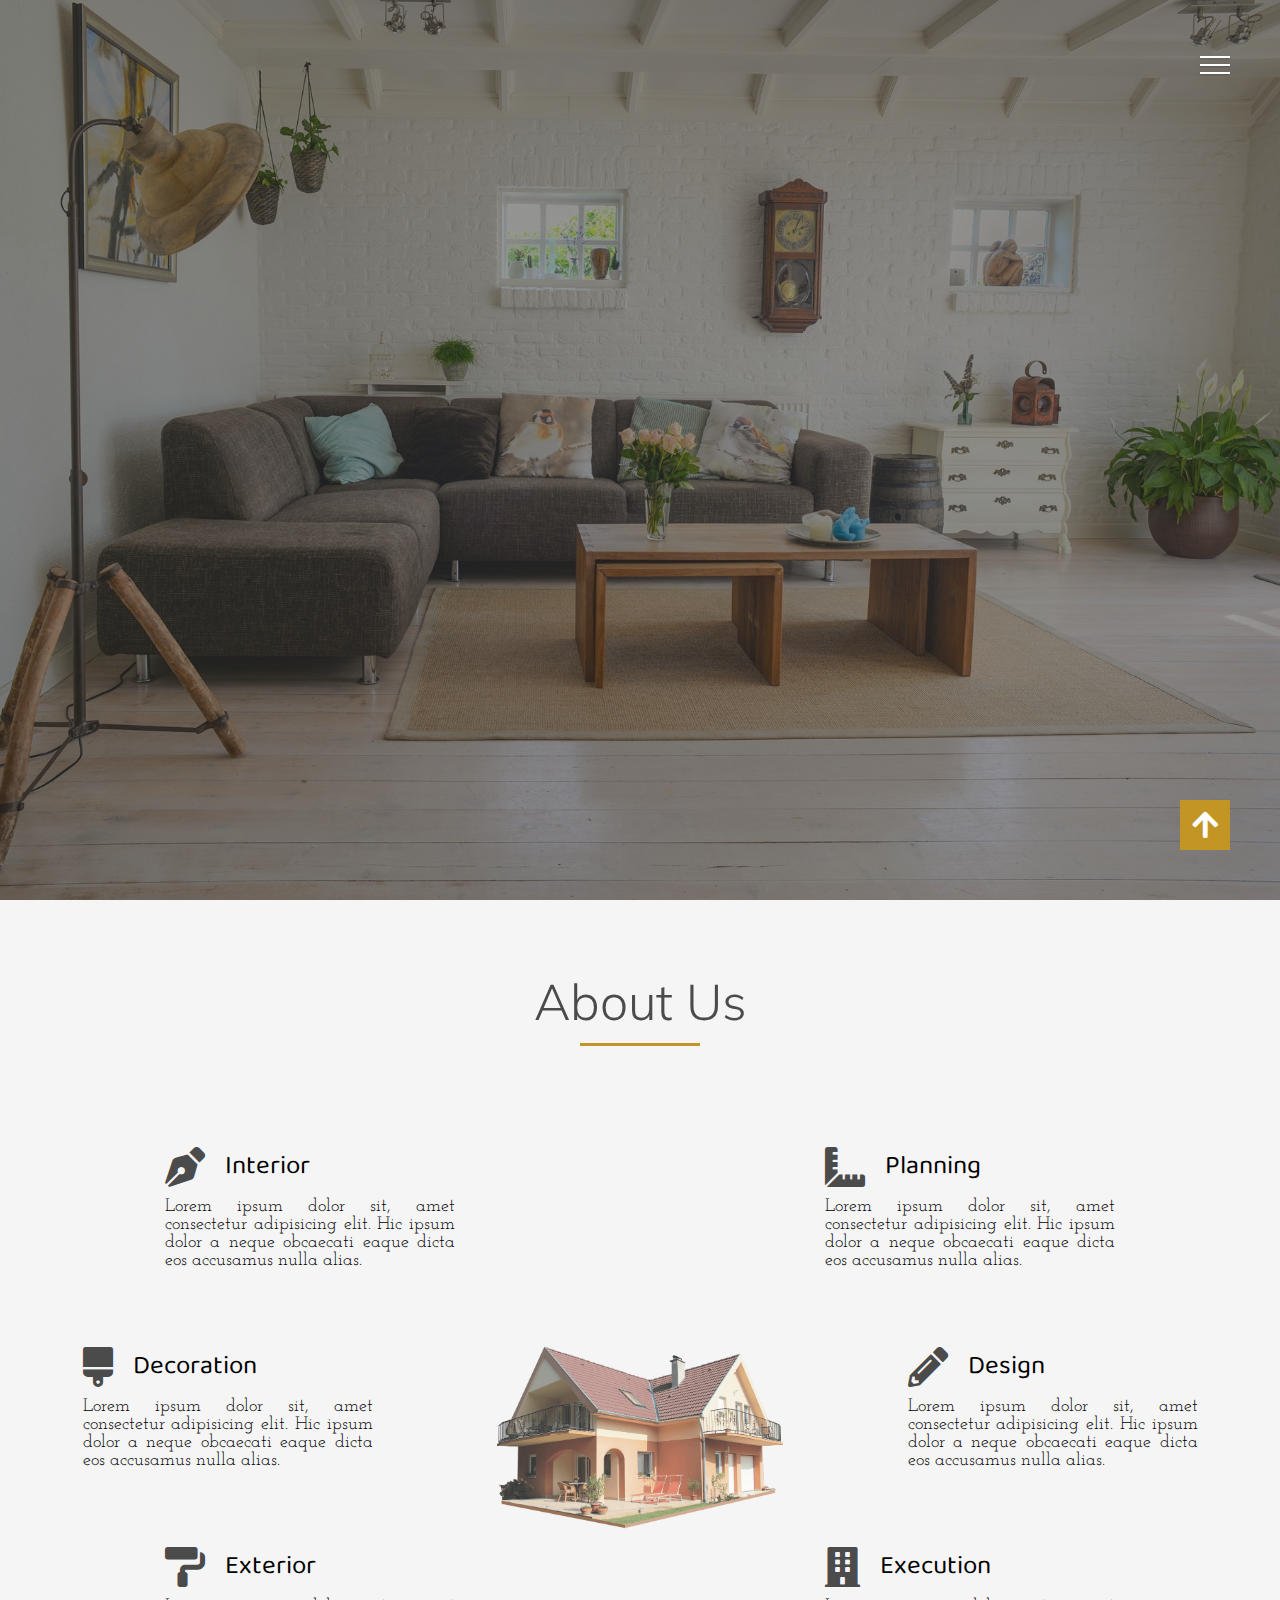
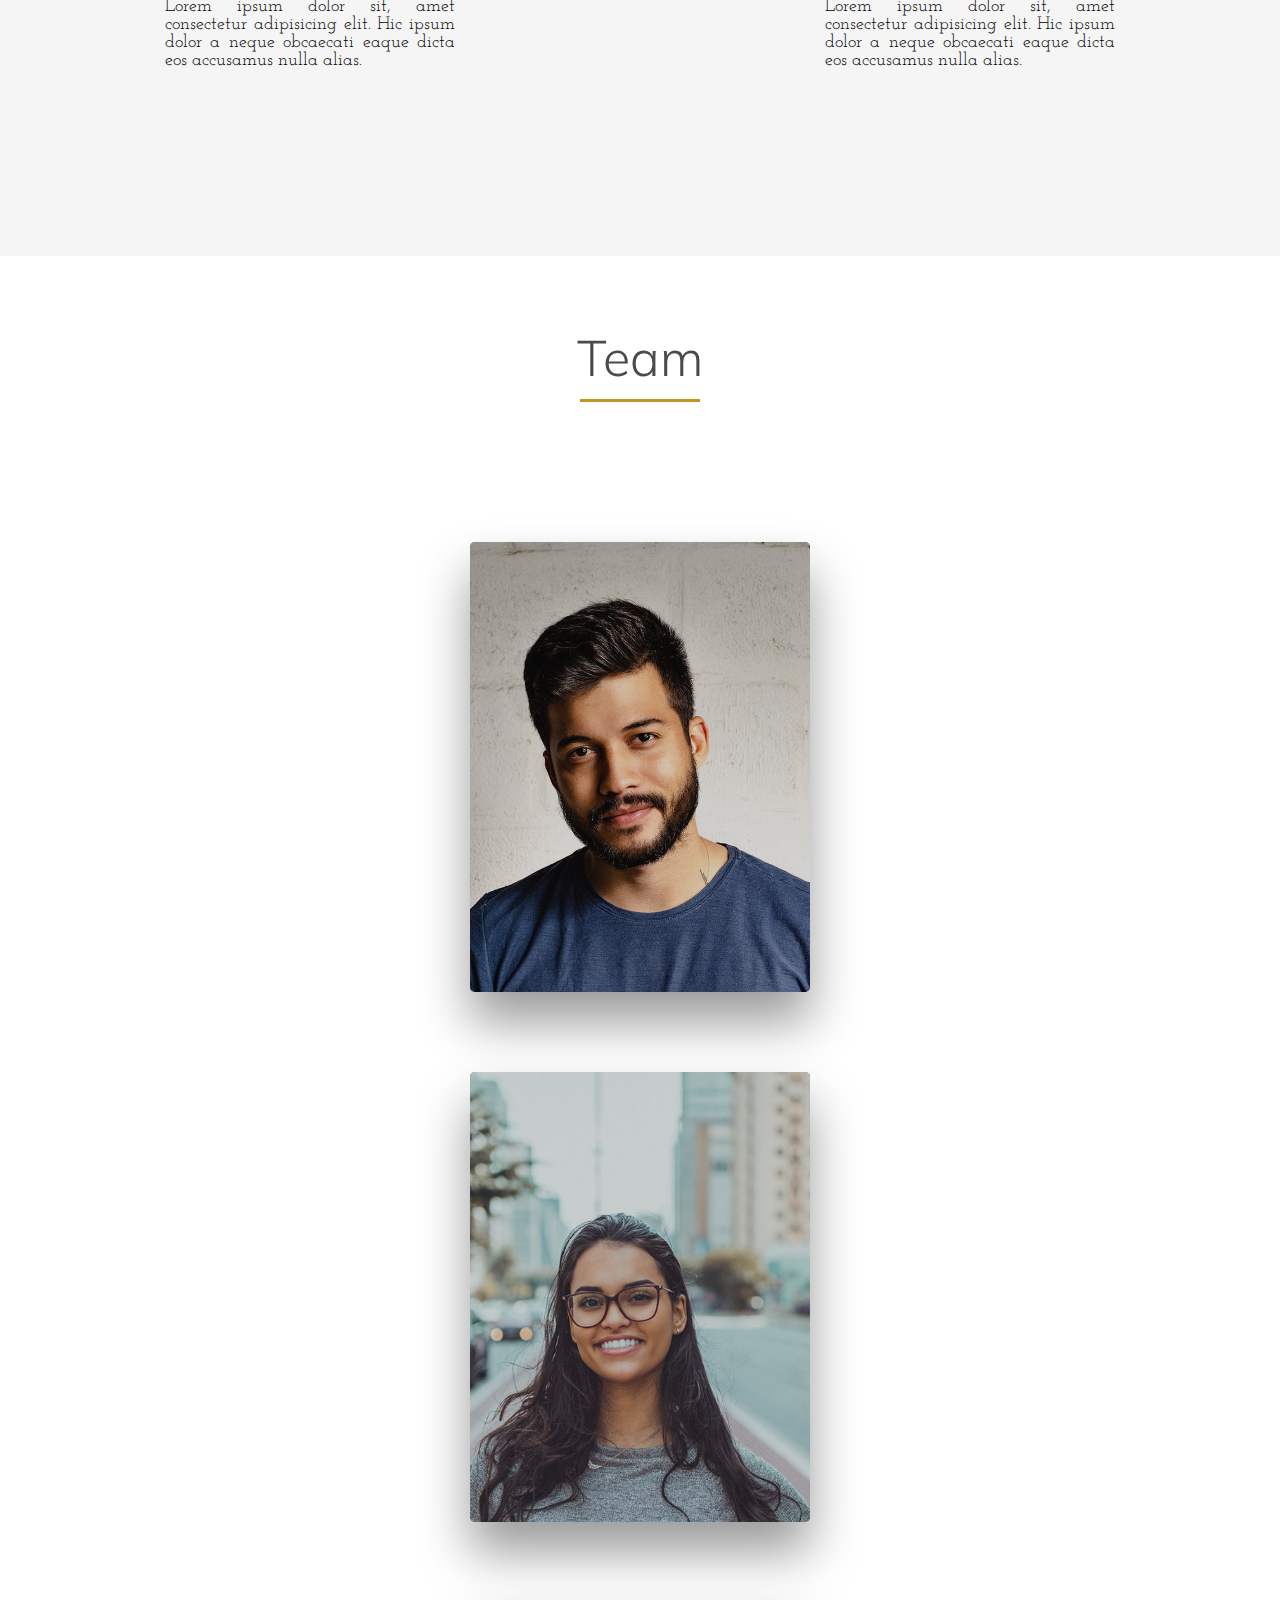
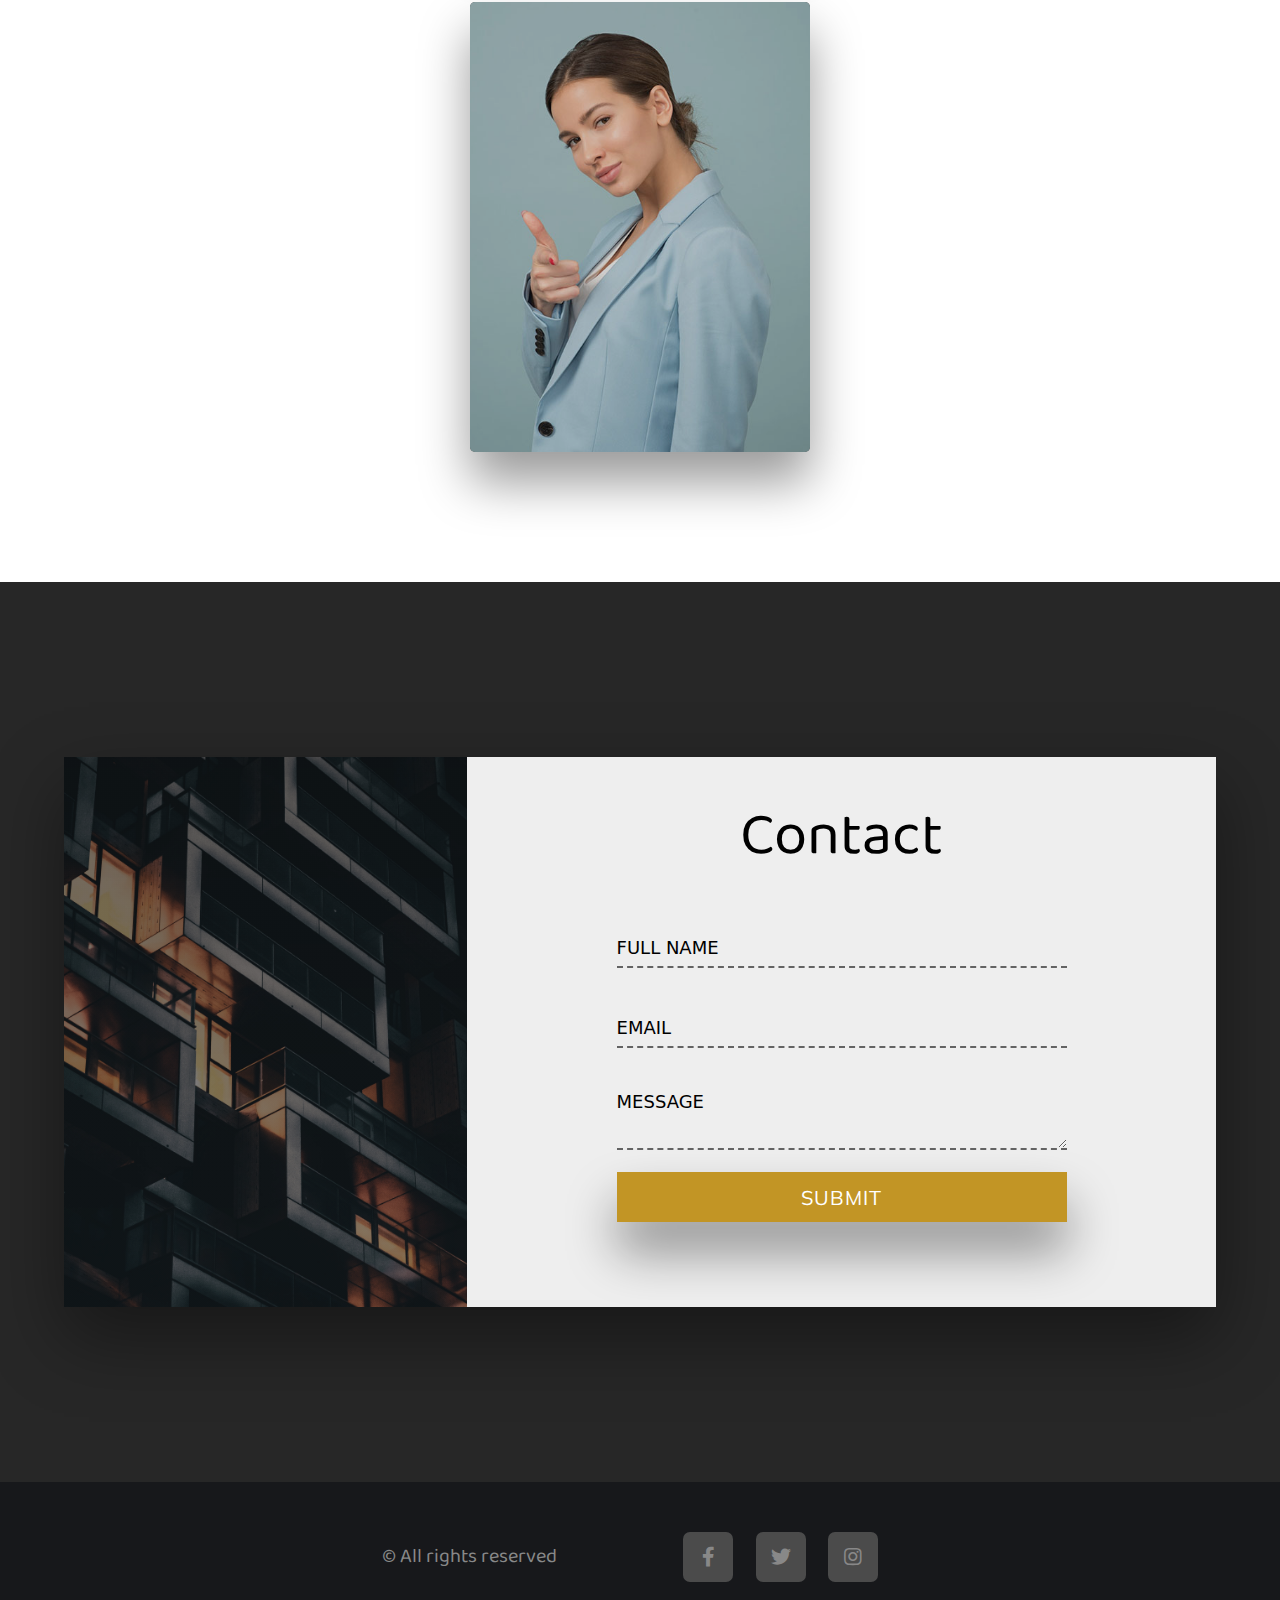
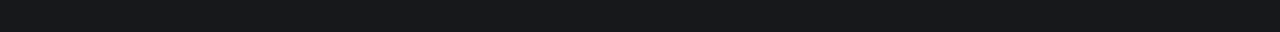
<file: index.html>
<!DOCTYPE html>
<html lang="en">
<head>
    <meta charset="UTF-8">
    <meta http-equiv="X-UA-Compatible" content="IE=edge">
    <meta name="viewport" content="width=device-width, initial-scale=1.0">
    <title>Architecture Website-2</title>
    <link rel="stylesheet" href="style.css">
    <link
    rel="stylesheet"
    href="https://cdnjs.cloudflare.com/ajax/libs/font-awesome/5.13.0/css/all.min.css"
  />
  <link
    href="https://fonts.googleapis.com/css2?family=Baloo+Da+2:wght@400;500;600;700;800&family=Josefin+Slab:ital,wght@0,400;0,600;1,300;1,400;1,600&family=Muli:ital,wght@0,300;0,400;0,500;1,300;1,400;1,500&display=swap"
    rel="stylesheet"
  />
</head>
<body>
    <div class="container">
<!-- Hamburger Menu-->
<div class="hamburger-menu">
<div class="line line1"></div>
<div class="line line2"></div>
<div class="line line3"></div>
</div><!--hamburger menu ends-->

        <header class="header">
            <div class="image-wrapper">
                <img src="images/bg.jpg" alt="header-image">
            </div>
            <div class="banner">
             <h1>Architecture & interior Design</h1>
             <p>Lorem ipsum dolor sit amet consectetur adipisicing elit.</p>
             <button class="banner-btn">Discover Now</button>
            </div><!-- banner div ends-->
           
        </header>

        <!-- sidebar-->
<section class="sidebar">
<ul class="menu">
    <li class="menu-item"><a href="#" class="menu-link" data-item="Home">Home</a></li>
    <li class="menu-item"><a href="#" class="menu-link" data-item="About Us">About Us</a></li>
    <li class="menu-item"><a href="#" class="menu-link" data-item="Team">Team</a></li>
    <li class="menu-item"><a href="#" class="menu-link" data-item="Pricing">Pricing</a></li>
    <li class="menu-item"><a href="#" class="menu-link" data-item="Contact">Contact</a></li>  
</ul>
<div class="social-media">
<a href="#"><i class="fab fa-facebook-f"></i></a>
<a href="#"><i class="fab fa-instagram"></i></a>
<a href="#"><i class="fab fa-twitter"></i></a>
</div><!--social media div ends-->

</section><!-- sidebar section ends-->

<!-- About Us section-->

<section class="about-us">
<div class="section-header">
<h1>About Us</h1>
<div class="underline"></div>
</div><!-- section heading ends-->

<!-- services div-->

<div class="services">


<div class="service">
    <div class="service-header">
        <i class="fas fa-pen-nib"></i>
<h3>Interior</h3>
    </div><!--service-header ends-->
    <div class="service-text">
Lorem ipsum dolor sit, amet consectetur adipisicing elit. Hic ipsum dolor a neque obcaecati eaque dicta eos accusamus nulla alias.
    </div><!--service text ends-->
</div><!--service ends-->


<div class="service">
    <div class="service-header">
        <i class="fas fa-brush"></i>
<h3>Decoration</h3>
    </div><!--service-header ends-->
    <div class="service-text">
Lorem ipsum dolor sit, amet consectetur adipisicing elit. Hic ipsum dolor a neque obcaecati eaque dicta eos accusamus nulla alias.
    </div><!--service text ends-->
</div><!--service ends-->


<div class="service">
    <div class="service-header">
        <i class="fas fa-paint-roller"></i>
<h3>Exterior</h3>
    </div><!--service-header ends-->
    <div class="service-text">
Lorem ipsum dolor sit, amet consectetur adipisicing elit. Hic ipsum dolor a neque obcaecati eaque dicta eos accusamus nulla alias.
    </div><!--service text ends-->
</div><!--service ends-->


<div class="service">
    <div class="service-header">
        <i class="fas fa-ruler-combined"></i>
<h3>Planning</h3>
    </div><!--service-header ends-->
    <div class="service-text">
Lorem ipsum dolor sit, amet consectetur adipisicing elit. Hic ipsum dolor a neque obcaecati eaque dicta eos accusamus nulla alias.
    </div><!--service text ends-->
</div><!--service ends-->

<div class="service">
    <div class="service-header">
        <i class="fas fa-pencil-alt"></i>
<h3>Design</h3>
    </div><!--service-header ends-->
    <div class="service-text">
Lorem ipsum dolor sit, amet consectetur adipisicing elit. Hic ipsum dolor a neque obcaecati eaque dicta eos accusamus nulla alias.
    </div><!--service text ends-->
</div><!--service ends-->


<div class="service">
    <div class="service-header">
        <i class="fas fa-building"></i>
<h3>Execution</h3>
    </div><!--service-header ends-->
    <div class="service-text">
Lorem ipsum dolor sit, amet consectetur adipisicing elit. Hic ipsum dolor a neque obcaecati eaque dicta eos accusamus nulla alias.
    </div><!--service text ends-->
</div><!--service ends-->


<div class="about-image-wrapper">
<img src="images/house.png" alt="house image">
</div><!--about-image-wrapper ends-->

</div><!-- services div ends-->

</section><!-- about us section ends-->


<!-- Team section-->

<section class="team">
    <div class="section-header">
        <h1>Team</h1>
        <div class="underline"></div>
        </div><!-- section heading ends-->
<div class="cards-wrapper">
<div class="card" data-tilt>
<div class="card-image-wrapper">
<img src="images/person-1.jpg" alt="">
</div><!-- card-image wrapper ends-->

<div class="card-text">
<h2>John Smith</h2>
<h3>CEO</h3>
<p>Lorem ipsum dolor sit amet, consectetur adipisicing elit. Dolores ipsum corrupti illum minus iste. Voluptatibus molestiae sunt maiores neque natus.</p>
<button class="card-btn">Read More</button>
</div><!--card text ends-->

</div><!-- card div ends-->
<div class="card" data-tilt>
<div class="card-image-wrapper">
<img src="images/person-2.jpg" alt="">
</div><!-- card-image wrapper ends-->

<div class="card-text">
<h2>Christina Mary</h2>
<h3>Software Developer</h3>
<p>Lorem ipsum dolor sit amet, consectetur adipisicing elit. Dolores ipsum corrupti illum minus iste. Voluptatibus molestiae sunt maiores neque natus.</p>
<button class="card-btn">Read More</button>
</div><!--card text ends-->

</div><!-- card div ends-->
<div class="card" data-tilt>
<div class="card-image-wrapper">
<img src="images/person-3.jpg" alt="">
</div><!-- card-image wrapper ends-->

<div class="card-text">
<h2>Jennifer Lopez</h2>
<h3>Graphic Designer</h3>
<p>Lorem ipsum dolor sit amet, consectetur adipisicing elit. Dolores ipsum corrupti illum minus iste. Voluptatibus molestiae sunt maiores neque natus.</p>
<button class="card-btn">Read More</button>
</div><!--card text ends-->

</div><!-- card div ends-->

</div><!-- card wrapper div ends-->
</section><!-- cards section ends-->

<!-- Contact section -->

<section class="contact">
<div class="contact-wrapper">
<div class="contact-left">
</div><!--contact left div ends-->
<div class="contact-right">
    <h1 class="contact-heading">Contact</h1>
    <form action="#">
        <div class="input-group">
            <input type="text" class="field">
            <label for="" class="input-label">Full Name</label>
        </div>
        <div class="input-group">
            <input type="text" class="field">
            <label for="" class="input-label">Email</label>
        </div>
        <div class="input-group">
            <textarea  class="field"></textarea>
            <label class="message">Message</label>
        </div>
        <input type="submit" class="submit-btn" value="Submit">
    </form>
</div><!--contact right div ends-->
</div><!--contact wrapper div ends-->
</section><!-- contact section ends-->

<!-- footer section-->

<footer class="footer">
    <div class="footer-wrapper">
<p>&copy; All rights reserved</p>
<div class="footer-social">
<a href="#"><i class="fab fa-facebook-f    "></i></a>
<a href="#"><i class="fab fa-twitter    "></i></a>
<a href="#"><i class="fab fa-instagram    "></i></a>
</div>
    </div><!--footer-wrapper ends-->

</footer>
    </div><!-- container div ends-->

    <!-- Scrool to top button -->

    <a href="#" class="scroll-top">
        <i class="fas fa-arrow-up    "></i>
    </a>
    <script src="https://code.jquery.com/jquery-3.5.1.min.js" integrity="sha256-9/aliU8dGd2tb6OSsuzixeV4y/faTqgFtohetphbbj0=" crossorigin="anonymous"></script>
      <script src="script.js"></script>
 
</script>
    <script src="tilt.js"></script>
</body>
</html>
</file>
<file: style.css>
* {
    box-sizing: border-box;
    padding: 0;
    margin: 0;
    list-style: none;
    outline: none;
    text-decoration: none;
}
html {
    font-size: 62.5%;
}
header {
    width: 100%;
    height: 100vh;  
    overflow: hidden;
    position: relative;
}
.image-wrapper {
width: 100%;
height: 100%;
background: rgba(0,0,0,.8);
}
.image-wrapper img {
    width: 100%;
    height: 100%;
    object-fit: cover;
    opacity: .5;
    animation: zoom 25s ;
}

.banner {
position: absolute;
top: 30%;
left: 15%;
}
.banner h1 {
    font-size: 8rem;
    font-family: 'Baloo Da 2',serif;
    color: #fff;
    font-weight: 300;
    width: 50%;
    line-height: 8rem;
    letter-spacing: .2rem;
    text-shadow: 0 .3rem .5rem rgba(0, 0, 0, .4);
    opacity: 0;
   animation: moveUp 1s .3s forwards;
}
.banner p {
font-size: 4rem;
color: #fff;
width: 70%;
font-family: 'Josefin Slab',serif;
font-weight: 100;
letter-spacing: .1rem;
text-shadow: 0, .3rem .5rem rgba(0, 0, 0, .4);
margin-bottom: 3rem;
opacity: 0;
animation: moveUp 1s .5s forwards;
}
.banner-btn {
    width: 25rem;
    height: 7rem;
    background: #c29525;
    color: #fff;
    font-size: 2rem;
    text-transform: uppercase;
    outline: none;
    border: none;
    box-shadow: 0 .3rem .5rem rgba(0,0,0,.3);
    opacity: 0;
    animation: moveUp 1s .7s forwards;
}
.hamburger-menu {
    /* background: red; */
    width: 3rem;
    height: 3rem;
    position: fixed;
    top: 5rem;
    right: 5rem;
    z-index: 200;
    display: flex;
    flex-direction: column;
    justify-content: space-evenly;
    cursor: pointer;
    transition: all .7s;
}
.line {
background-color: #fff;
width: 100%;
height: .2rem;
box-shadow: 0 .1rem .2rem rgba(0, 0, 0, .2);

}
.change .line {
    background-color: rgba(0,0,0,.8);
    
}
.change .line1 {
    transform: rotate(-45deg) translate(.3rem , .8rem);
}
.change .line2 {
    opacity: 0;
    visibility: hidden;
}
.change .line3 {
    transform: rotate(45deg) translate(-0.3rem , -1.4rem);
}
.change .hamburger-menu {
   right: 33rem;
}

.sidebar {
    width: 40rem;
    height: 100vh;
    background-color: #fff;
    position: fixed;
    top: 0;
    /* right: 0; */
    right: -40rem;
   z-index: 100;
    transition: all .5s;
}
.change .sidebar {
   right: 0rem;
}
.menu {
    position: absolute;
    top: 40%;
    left: 50%;
  transform: translate(-50% , -50%);
}

.menu-link {
    font-size: 4rem;
    color: #555;
    text-align: center;
    font-family: 'Baloo Da 2',serif;
    letter-spacing: .1rem;
    position: relative;
    font-weight: 400;
    transition: all .3s ease-in-out;
}
.menu-link::before {
    content: attr(data-item);
    position: absolute;
    top: 0;
    left: 0;
    color: #c29525;
    /* width: 100%; */
    width: 0;
    overflow: hidden;
   white-space: nowrap; /* very important for the menu effect*/ 
   transition: width .3s ease-in-out; /*ease-in-out is important here for the effect*/
}
.menu-link:hover::before {
    width: 100%;
}


.menu-item  {
text-align: center;
}
.social-media {
    position: absolute;
    bottom: 3rem;
    width: 100%;
   display: flex;
   justify-content: center;
  
}
.social-media i {
    font-size: 2.2rem;
    background-color: #777;
    width: 5rem;
    height: 5rem;
    margin: 3rem;
    color: #fff;
    display: flex;
    justify-content: center;
    align-items: center;
    border-radius: 50%;
    padding: 2rem;
    transition: all .3s;
}
.social-media i:hover {
    background-color: #c29525;
    transform: rotateZ(360deg);
}
/* animation for the heder.Zooming it when the page loads*/

@keyframes zoom {
    0% {
        transform: scale(1.3);
    }

    100% {
        transform: scale(1);
    }
    
}

/*animation for the banner text */

@keyframes moveUp {
    0% {
        transform: translateY(40rem) rotateY(-20deg);
    }
    100% {
        transform: translateY(0);
        opacity: 1;
    }
}

/**** About Us styles ****/

.about-us {
    width: 100%;
   padding-bottom: 15rem;
   background: #f5f5f5;
}
.section-header {
    padding: 7rem 0 10rem 0;
    display: flex;
    flex-direction: column;
    justify-content: center;
    align-items: center;
}
.section-header h1 {
    font-size: 5rem;
    font-family: 'Muli' , serif;
    margin-bottom: 1rem;
    font-weight: 300;
    color: #4b4b4b;
}
.underline {
    width: 12rem;
    height: .3rem;
    background-color: #c29525;
}
.services {
    width: 100%;
    height: 100%;
     display: grid;
     grid-template-columns: repeat(16 , 1fr );
     grid-template-rows: repeat(6 , 6rem );
     grid-gap: 4rem;
}


.service-header {
    display: flex;
  margin-bottom: 1rem;
    align-items: center;
}
.service-header i {
font-size: 4rem;
color: #4b4b4b;
margin-right: 2rem;
}
.service-header h3 {
    font-size: 2.6rem;
    font-weight: 300;
    font-family: 'Baloo Da 2', serif;
    line-height: 1.6;
}
.service-text {
    font-size: 1.8rem;
    font-size: 200;
    font-family: 'Josefin Slab',serif;
    text-align: justify;
}
.service:nth-child(1) {
    grid-column: 4 / 7;
    grid-row: 1 / 3;
}
.service:nth-child(2) {
    grid-column: 3 / 6;
    grid-row: 3 / 5;
}
.service:nth-child(3) {
    grid-column: 4 / 7;
    grid-row: 5 / -1;
}
.service:nth-child(4) {
    grid-column: 11 / 14;
    grid-row: 1 / 3;
}
.service:nth-child(5) {
    grid-column: 12 / 15;
    grid-row: 3 / 5;
}
.service:nth-child(6) {
    grid-column: 11 / 14;
    grid-row: 5 / -1;
}
.about-image-wrapper {
    grid-column: 7 / 11;
    grid-row: 2 / 6;
    width: 100%;
}
.about-image-wrapper img {
    width: 100%;
    object-fit: cover;
    opacity: .8;
}

/* Team section styles ********/
.team {
    width: 100%;
   display: flex;
   flex-direction: column;
   justify-content: center;
   align-items: center;
   padding: 0 5rem 20rem 5rem;
}
.cards-wrapper {
    display: flex;
    justify-content: space-evenly;
    text-align: center;
    width: 100%;
    margin-top: 8rem;
}
.card {
    width: 37rem;
    height: 45rem;
    /* margin-right: 5rem; */
    box-shadow: 0 3rem 5rem rgba(0, 0, 0, .4);
    border-radius: .5rem;
    position: relative;
}
.card-image-wrapper {
    width: 100%;
    height: 100%;
    background-color: #262626;
margin-bottom: 15rem;
border-radius: .5rem;
    
}
.card-image-wrapper img {
    width: 100%;
    height: 100%;
    object-fit: cover;
    opacity: .8;  
    border-radius: .5rem;
}
.card-text {
    position: absolute;
    bottom: 0;
    left: 0rem;
    padding-left: 2rem;
    text-align: left;
    opacity: 0;
    visibility: hidden;
    transition: all .5s;
}
.card-text h2 {
    font-size: 3rem;
    font-weight: 300;
    font-family: 'Baloo Da 2' , serif;
   line-height: 1.4;
   color: red
}
.card-text h3 {
    font-size: 2rem;
    font-weight: 300;
    font-family: 'Muli' , serif;
   margin-bottom: 1rem;
   
}
.card-text p {
    font-size: 1.3rem;
    font-weight: 300;
    font-family: 'Muli' , serif;
   margin-bottom: 1rem;
   width: 80%;
   
}
.card-btn {
    background-color: #c29525;
    font-size: 1.2rem;
    width: 10rem;
    height: 3rem;
    margin: 3rem 0;
    border: none;
    outline: none;
    box-shadow: 0 .1rem .3rem rgba(0, 0, 0, .2);
}
.card:hover .card-text {
    bottom: 2rem;
    opacity: 1;
    visibility: visible;
    
}
.card:hover .card-image-wrapper img  {
    opacity: .5;
}
/*contact section styles ***/

.contact {
    width: 100%;
    height: 100vh;
   background-color: #272727;
   display: flex;
   justify-content: center;
   align-items: center;
  /* margin-bottom: 5rem; */
}
.contact-wrapper {
    width: 60%;
    height: 75rem;
    display: flex;
box-shadow: 0 3rem 7rem rgba(0, 0, 0, .4);
}
.contact-left {
    width: 35%;
    /* background: linear-gradient(rgba(12,12,12,.6), rgba(15,15,15,.5)), url(/images/contact-bg.jpg) no-repeat center/cover; */

     background: linear-gradient(rgba(12,12,12,.6) ,rgba(15,15,15,.5)),url(images/contact-bg.jpg) no-repeat center/cover;
} 
.contact-right {
    width: 65%;
    background: #eee;
    padding: 3rem 10rem 10rem;
}
.contact-heading {
    font-size: 6rem;
    font-weight: 300;
    font-family: 'Baloo Da 2',serif;
    margin-bottom: 5rem;
    text-align: center;
}
.contact-right form {
    width: 100%;
    /* display: block; */
    display: flex;
    flex-direction: column;
    align-items: center;
}
.input-group input {
height: 4rem;
}
.input-group textarea {
    max-height: 7rem;
    max-width:45rem
}
.field {
    width: 45rem;
    background: transparent;
    outline: none;
    border: none;
    border-bottom: .2rem dashed #636363;
    font-family: 'Muli' , serif;
    font-size: 1.6rem;
    color: #4b4b4b;
    padding: 1rem 1rem 1rem 0;
    margin: 3rem 0;
}
.input-group {
position: relative;
}
.input-group label {
    font-size: 1.8rem;
    font-family: 'Baloo Da 2 ' , sans;
position: absolute;
left: 0;
text-transform: uppercase;
pointer-events: none;
transition: all .3s;
}
.input-label {
    bottom: 3rem;
}
.message {
    bottom: 6rem;
}
.field:focus {
    border-bottom: .1rem solid #000;
}
.field:focus ~label,
.field.valid ~label {
    color: red;
    font-size: 1.2rem;
    transform: translateY(-3rem);
}
.submit-btn {
    width: 45rem;
    height: 5rem;
    font-family: 'Muli',serif;
    background-color: #c29525;
    color: #fff;
    border: none;
    outline: none;
    font-size: 2rem;
    box-shadow: 0 3rem 5rem rgba(0, 0, 0, .4);
    text-transform: uppercase;
    letter-spacing: .1rem;
    cursor: pointer;
}
/************** Footer styles ************************/

.footer {
    width: 100%;
    height: 15rem;
    background-color: #17181b;
    display: flex;
    justify-content: center;
    align-items: center;
}
.footer-wrapper {
    width: 60%;
    display: flex;
    justify-content: space-evenly;
    align-items: center;
   
}
.footer-wrapper p {
    color: #888;
    font-size: 2rem;
    font-family: 'Baloo Da 2',serif;
}
.footer-social a {
   margin-right: 2rem;
   color: #888;
   /* display: inline-block; */
}
.footer-social i {
    font-size: 2rem;
    background-color: #4b4b4b;
    width: 5rem;
    height: 5rem;
    /* display: flex;
    justify-content: center;
    align-items: center; */
    display: inline-block;
    line-height: 5rem;
    text-align: center;
    border-radius: .7rem;
    transition: all .3s;
}
.footer-social a:hover:nth-child(1) i {
    color: #3b5998;
    background-color: #eee;
    transform: rotateZ(360deg);
    border-radius: .7rem;

}
.footer-social a:hover:nth-child(2) i {
    transform: rotateZ(360deg);
    color:  #1da1f2;
background-color: #eee;
    border-radius: .7rem;
}
.footer-social a:hover:nth-child(3) i {

    transform: rotate(360deg);
    color: tomato;
    background-color: #eee;
        border-radius: .7rem;
       
    }

/***** scroll top styles ***/
.scroll-top {
    width: 5rem;
    height: 5rem;
    color: #fff;
    background-color: #c29525;
    position: fixed;
    right: 5rem;
    bottom: 5rem;
    font-size: 3rem;
    display: flex;
    justify-content: center;
    align-items: center;
    /* display: inline-block;
    line-height: 5rem;
    text-align: center; */
}

/***** REsponsive Design ****/

@media(max-width:1500px) {
    .about-image-wrapper {
        grid-row: 3 / 6;
    }
    .card {
        width: 34rem;
    }
    .contact-wrapper {
        width: 80%;
        height: 65rem;
    }
    .footer-container {
        width: 80%;
    }
}@media(max-width:1400px) {
    .banner h1 {
        font-size: 6rem;
        line-height: 7rem;
    }
    .banner p {
        font-size: 3rem;
    }
    .banner-button {
        width: 20rem;
        height: 5rem;
        font-size: 1.6rem;
    }
    .menu-link {
        font-size: 3rem;
    }
    .service:nth-child(1) {
        grid-column: 3 / 7;
       
    }
    
    .service:nth-child(2) {
        grid-column: 2 / 6;
       
    }
     .service:nth-child(3) {
        grid-column: 3 / 7;
        
    }
     .service:nth-child(4) {
        grid-column: 11 / 15;
        
    }
     .service:nth-child(5) {
        grid-column: 12 / 16;
        
    }
     .service:nth-child(6) {
        grid-column: 11 / 15;
       
    }
}
@media(max-width:1300px) {
    .team {
        padding-bottom: 5rem;
    }
    .cards-wrapper {
        flex-direction: column;
        align-items: center;
        margin-top: 4rem;
    }
    .card {
        margin-bottom: 8rem;
    }
    .contact-wrapper {
        width: 90%;
        height: 55rem;
    }
    .contact-heading {
        margin-bottom: 2rem;
    }
    .field {
        margin: 2rem 0;
    }
}
@media(max-width:1000px) {
    .bannerh1 {
        font-size: 5rem;
        line-height: 6rem;
}
.banner p {
    font-size: 2.5rem;
}
.banner button {
    width: 18rem;
    height: 4rem;
    font-size: 1.5rem;
}
.services {
    display: flex;
    flex-direction: column;
    align-items: center;
}
.service {
    width: 40%;;
    margin-bottom: 6rem;
}
.about-image-wrapper {
    width: 50%;
}
.about-image-wrapper img {
    width: 100%;
}
.contact-left {
    width: 0;
}
.contact-right {
    width: 100%;
}
.field {
    width: 55rem;    
}
.input-group textarea {
    max-width: 55rem;
}
.submit-btn {
    width: 55rem;
}
.footer-wrapper {
    display: flex;
    flex-direction: column;
    align-items: center;
    text-align: center;
   
}
.footer-wrapper p {
    order: 1;
    margin-top: 1rem;
}
}
@media(max-width:700px) {
    .banner h1 {
        font-size: 4rem;
        line-height: 5rem;
    }
    .banner p {
        font-size: 2rem;
    }
    .field {
        width: 35rem;
    }
    .input-group textarea {
        width: 35rem;
    }
    .submit-btn {
        width: 35rem;
    }

}
@media(max-width:500px) {
    html {
        font-size: 45%;
    }
    .sidebar {
        width: 100%;
        right: -100%;/** important othrwise the sidebar still shows*/
    }
    .change .hamburger-menu {
        right: 38rem;
    }
    .change .line1 {
        transform: rotate(-45deg) translateY(8px);
    }
    .change .line3 {
        transform: rotate(45deg) translateY(-9px);
    }
    .service {
        width: 30rem;
    }
    .footer {
        height: 18rem;
    }
  
}
</file>
